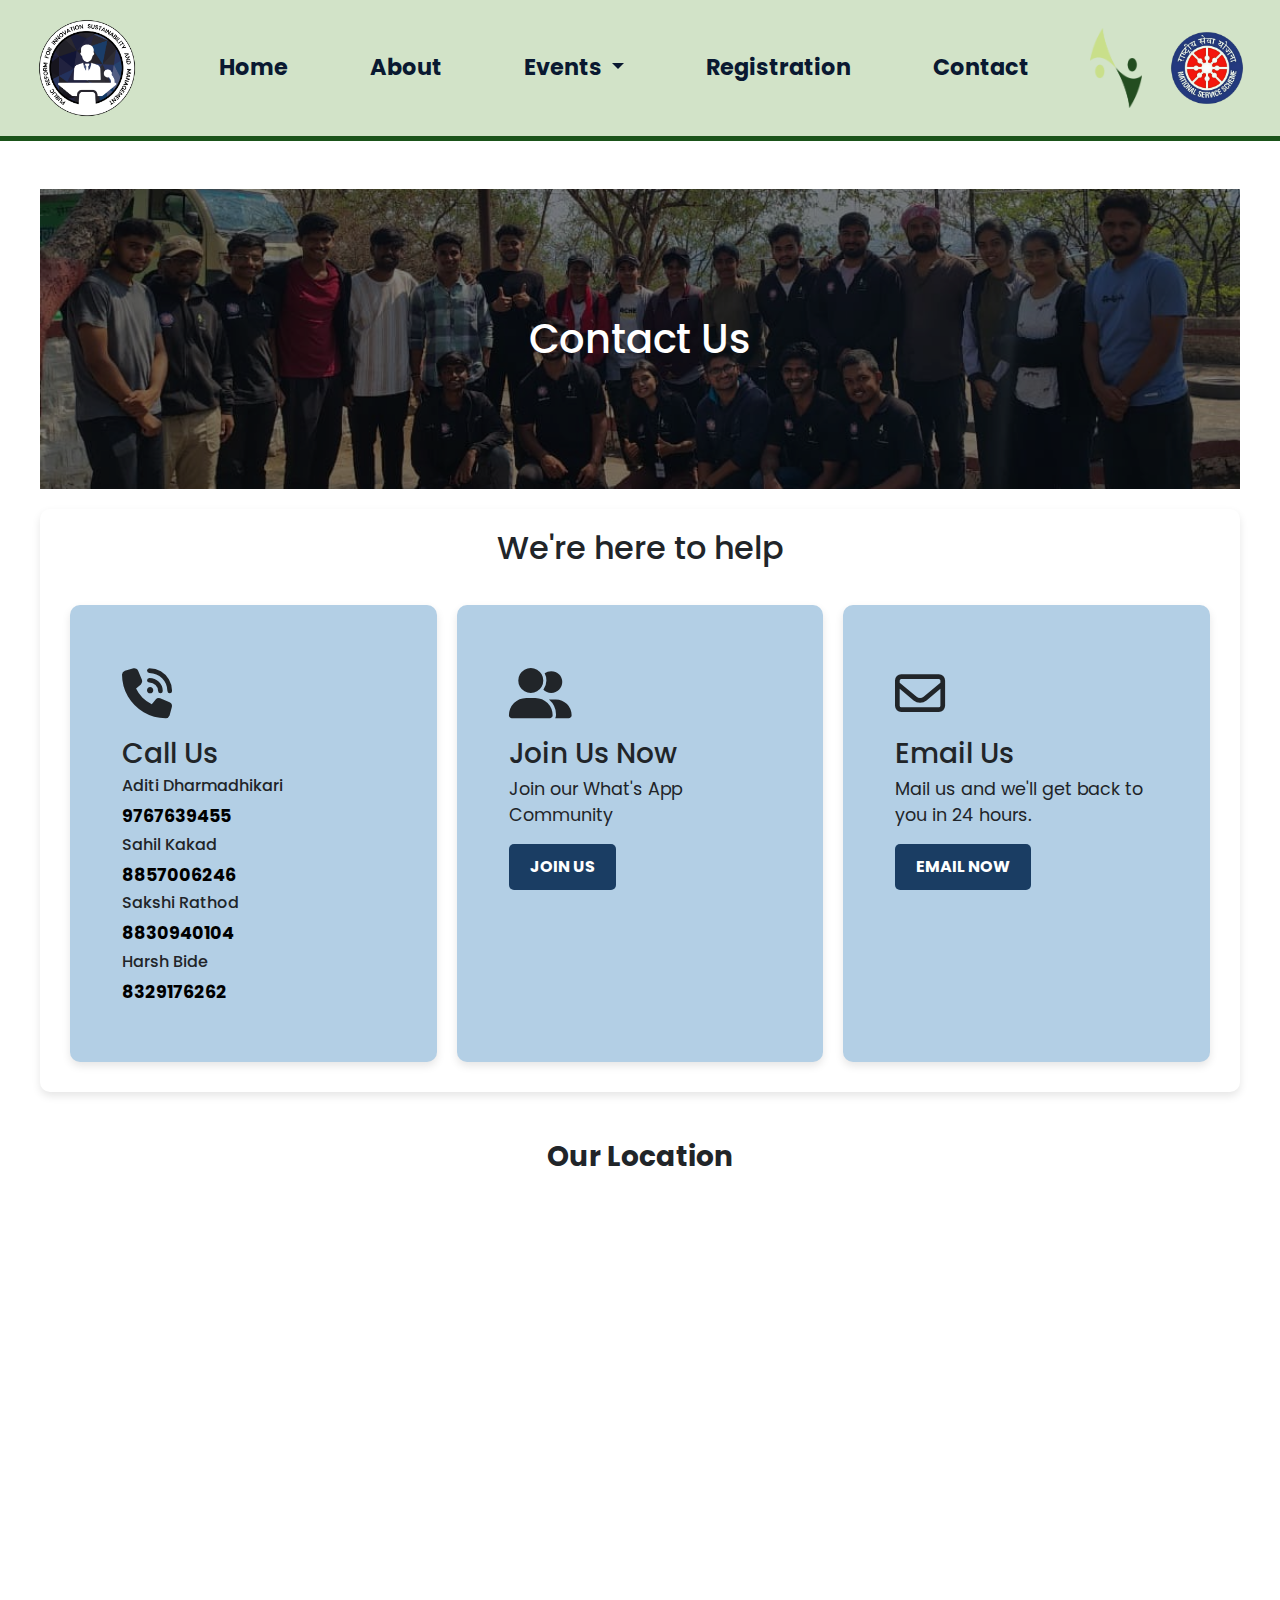
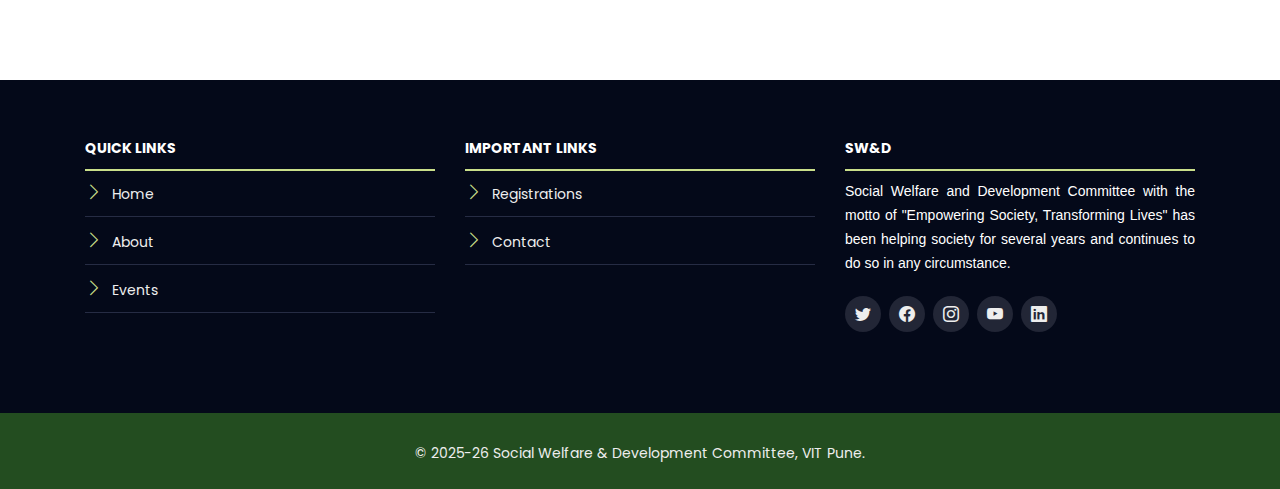
<file: contactUs.html>
<!DOCTYPE html>
<html lang="en">

<head>
    <meta charset="UTF-8">
    <meta name="viewport" content="width=device-width, initial-scale=1.0">
    <link rel="icon" type="image/x-icon" href="./assets/image/Prism-25.png">

    <title>ContactUs</title>
    <link rel="stylesheet" href="./assets/css/style.css">
    <link href="https://stackpath.bootstrapcdn.com/bootstrap/4.5.2/css/bootstrap.min.css" rel="stylesheet">
    <link href="https://fonts.googleapis.com/css2?family=Poppins:wght@400;600&display=swap" rel="stylesheet">
    <link rel="stylesheet" href="https://cdn.jsdelivr.net/npm/bootstrap-icons@1.3.0/font/bootstrap-icons.css">
    <link rel="stylesheet" href="https://cdnjs.cloudflare.com/ajax/libs/font-awesome/6.5.0/css/all.min.css">

    <style>
        .navbar-nav .nav-item .nav-link {
            color: #0A1931;
        }
        .containerF {
            width: 100%;
            max-width: 1200px;
            margin: auto;
            padding: 0px;
        }

        .containerF h1 {
            color: white;
            /* font-weight: 1000; */
            background-image: url("./assets/image/contact-us-bg-img.jpg");
            background-size: cover;
            background-position: 70%;
            padding: 20px;
            text-align: center;
            margin: 0;
            overflow: hidden;
            width: 100%;
            height: 300px;
            display: flex;
            justify-content: center;
            align-items: center;
            position: relative;
            /* filter: blur(50%); */
        }

        .containerF h1::before {
            content: '';
            /* font-weight: 1000; */
            position: absolute;
            top: 0;
            left: 0;
            right: 0;
            bottom: 0;
            background-image: inherit;
            background-size: inherit;
            background-position: 100% 75%;
            filter: brightness(50%);
            z-index: 0;
        }

        .slide-down {
            position: relative;
            z-index: 1;
            animation: slideDown 2s ease-out forwards;
        }

        @media (max-width: 768px){
            #conf-logo {
                margin-left: -1.5rem !important;
            }
        }

        @keyframes slideDown {
            from {
                transform: translateY(-100%);
                opacity: 0;
            }

            to {
                transform: translateY(0);
                opacity: 1;
            }
        }

        .text-center {
            text-align: center;
        }

        .contact-info {
            background-color: #c9df8a;
            padding: 20px 0px;
            margin: 20px 0px;
            box-shadow: 0 0 10px rgba(0, 0, 0, 0.1);
            display: flex;
            justify-content: space-around;
        }

        .iframe-container {
            display: flex;
            justify-content: center;
            align-items: center;

        }

        .map-container {
            text-align: center;
            margin: 0 auto;
        }

        /* Center the iframe */
        .map iframe {
            display: block;
            margin: 0 auto;
        }

        .contact {
            width: 100%;
            display: flex;
            justify-content: center;
            align-items: center;
        }

        .contact-us {
            margin-top: 20px;
            display: flex;
            justify-content: center;
            align-items: center;
            width: 100%;
            max-width: 100%;
            flex-wrap: wrap;
            gap: 20px;
            padding: 20px;
            box-shadow: 0 4px 8px rgba(0, 0, 0, 0.1);
            border-radius: 10px;
        }

        .contact-us h2 {
            margin-top: 0;
        }

        .contact-options {
            display: flex;
            justify-content: space-around;
            flex-wrap: wrap;
        }

        .contact-option {
            background-color: #B3CFE5;
            padding: 52px;
            border-radius: 10px;
            width: 40%;
            margin: 10px;
            box-shadow: 0 4px 8px rgba(0, 0, 0, 0.1);
            flex: 1 1 30%;
            max-width: 50%;
            box-sizing: border-box;
        }

        .contact-option .icon {
            margin-bottom: 1px;
        }

        .contact-option .icon img {
            width: 50px;
            height: 50px;
        }

        .contact-option h3 {
            margin: 5px 0;
        }

        .contact-option p {
            margin: 5px 0;
        }

        .contact-option a {
            text-decoration: none;
            font-weight: bold;
        }

        .btn {
            color: white;
            display: inline-block;
            padding: 10px 20px;
            background-color: #1A3D63;
            text-decoration: none;
            border-radius: 5px;
            margin-top: 10px;
        }

        .btn:hover {
            color: white;
        }

        @media (max-width: 768px) {
            h1 {
                height: 200px;
                font-size: 24px;
            }

            .contact-info {
                margin: 10px 0;
                padding: 15px;
            }

            .map iframe {
                height: 300px;
            }

            .contact-option {
                width: 45%;
                max-width: 45%;
                margin: 10px;
                flex: 1 1 100%;
            }
            
            #conf-logo{
                margin-left: -1.5rem !important;
            }
        }

        @media (max-width: 480px) {
            h1 {
                height: 150px;
                font-size: 20px;
                padding: 10px;
            }

            .contact-info {
                padding: 10px;
                font-size: 14px;
            }

            .map {
                margin: 20px 8px;
            }

            .map iframe {
                height: 250px;
            }

            .contact-option {
                width: 100%;
                max-width: 100%;
                margin: 10px 0;
                flex: 1 1 100%;
            }
        }

        .icon {
            font-size: 50px;
        }
    </style>
</head>

<body>
    <header>
        <nav class="navbar navbar-expand-lg navbar-light">
            <a class="navbar-brand" href="#">
                <img src="./assets/image/Prism-25.png" alt="Logo 1" height="110" id="conf-logo">
            </a>
            <button class="navbar-toggler" type="button" data-toggle="collapse" data-target="#navbarNav"
                aria-controls="navbarNav" aria-expanded="false" aria-label="Toggle navigation">
                <span class="navbar-toggler-icon"></span>
            </button>
            <div class="collapse navbar-collapse justify-content-center" id="navbarNav">
                <ul class="navbar-nav">
                    <li class="nav-item">
                        <a class="nav-link" href="./index.html">Home</a>
                    </li>
                    <li class="nav-item">
                        <a class="nav-link" href="./about.html">About</a>
                    </li>
                    <li class="nav-item  dropdown">
                        <a class="nav-link dropdown-toggle" href="./events.html" id="eventsDropdown" role="button"
                            data-toggle="dropdown" aria-haspopup="true" aria-expanded="false"
                            onclick="window.location.href='./events.html';">
                            Events
                        </a>
                        <div class="dropdown-menu" aria-labelledby="eventsDropdown">
                            <a class="dropdown-item" href="#tenure-presentation">Tenure Presentation</a>
                            <a class="dropdown-item" href="#round-table">Round-Table Conference</a>
                            <a class="dropdown-item" href="#ideathon">Ideathon (Social Track)</a>
                            <a class="dropdown-item" href="#sociothon">Sociothon (Technical Track)</a>
                            <a class="dropdown-item" href="#kala-kriti">Kala Kriti</a>
                        </div>
                    </li>
                    <li class="nav-item">
                        <a class="nav-link" href="./registration.html">Registration</a>
                    </li>
                    <li class="nav-item">
                        <a class="nav-link" href="./contactUs.html">Contact</a>
                    </li>
                </ul>
            </div>
            <div class="right-logos">
                <a class="navbar-brand" href="#">
                    <img src="./assets/image/swdlogo.png" alt="Logo 2" height="80">
                </a>
                <a id="nss-logo" class="navbar-brand" href="#">
                    <img src="./assets/image/nss.png" alt="Logo 3" height="80">
                </a>
            </div>
        </nav>
    </header>


    <!-- Content -->
    <div class="containerF my-5">
        <h1><span class="slide-down">Contact Us</span></h1>
        <divc class="contact">
            <div class="contact-us ">
                <h2>We're here to help</h2>
                <div class="contact-options">
                    <div class="contact-option" style="font-size: 1.1rem;">
                        <div class="icon">
                            <i class="fa-solid fa-phone-volume"></i>
                        </div>
                        <h3>Call Us</h3>
                        <h6>Aditi Dharmadhikari</h6>
                        <p><a href="tel:9767639455" style="color: black;">9767639455</a></p>
                        <h6>Sahil Kakad</h6>
                        <p><a href="tel:8857006246 " style="color: black;">8857006246 </a></p>
                        <h6>Sakshi Rathod</h6>
                        <p><a href="tel:8830940104" style="color: black;">8830940104</a></p>
                        <h6>Harsh Bide</h6>
                        <p><a href="tel:8329176262" style="color: black;">8329176262</a></p>
                    </div>
                    <div class="contact-option" style="font-size: 1.1rem;">
                        <div class="icon">
                            <i class="fa-solid fa-user-group"></i>
                        </div>
                        <h3>Join Us Now</h3>
                        <p>Join our What's App Community</p>
                        <a href="https://chat.whatsapp.com/F3Cqt99DQhV3qbzKt8YEwL" class="btn">JOIN US</a>
                    </div>
                    <div class="contact-option" style="font-size: 1.1rem;">
                        <div class="icon">
                            <i class="fa-regular fa-envelope"></i>
                        </div>
                        <h3>Email Us</h3>
                        <p>Mail us and we'll get back to you in 24 hours.</p>
                        <a href="mailto:nss@vit.edu" class="btn">EMAIL NOW</a>
                    </div>
                </div>
            </div>

    </div>


    <div class="map-container">
        <h3><strong>Our Location</strong></h3>
        <div class="map">
            <br>
            <iframe
                src="https://www.google.com/maps/embed?pb=!1m18!1m12!1m3!1d3784.442016683988!2d73.86562877442924!3d18.46362697091263!2m3!1f0!2f0!3f0!3m2!1i1024!2i768!4f13.1!3m3!1m2!1s0x3bc2ea950f616219%3A0x321bdae2cea9f064!2sVishwakarma%20Institute%20of%20Technology%20(VIT)!5e0!3m2!1sen!2sin!4v1722962998141!5m2!1sen!2sin"
                width="85%" height="450" style="border:0;" allowfullscreen="" loading="lazy"
                referrerpolicy="no-referrer-when-downgrade"></iframe>
        </div>
        <br>
    </div>

    <!-- ======= Footer ======= -->
    <footer id="footer">
        <div class="footer-top">
            <div class="container">
                <div class="row">

                    <div class="col-lg-4 col-md-6 footer-links">
                        <h4>Quick Links</h4>
                        <ul>
                            <li><i class="bi bi-chevron-right"></i> <a href="./index.html">Home</a></li>
                            <li><i class="bi bi-chevron-right"></i> <a href="./about.html">About</a></li>
                            <li><i class="bi bi-chevron-right"></i> <a href="./events.html">Events</a></li>
                        </ul>
                    </div>

                    <div class="col-lg-4 col-md-6 footer-links">
                        <h4>Important Links</h4>
                        <ul>
                            <li><i class="bi bi-chevron-right"></i> <a href="./registration.html">Registrations</a>
                            </li>
                            <!-- <li><i class="bi bi-chevron-right"></i> <a href="./Sponsors.html">Sponsors</a></li> -->
                            <li><i class="bi bi-chevron-right"></i> <a href="./contactUs.html">Contact</a></li>
                        </ul>
                    </div>

                    <div class="col-lg-4 col-md-6 footer-info">
                        <h4>SW&D</h4>
                        <p style="text-align: justify;">Social Welfare and Development Committee with the motto of
                            "Empowering Society, Transforming
                            Lives" has been helping society for several years and continues to do so in any
                            circumstance.
                        </p><br>
                        <div class="social-links">
                            <!-- <img src="./assets/image/swdlogo.png" alt="Logo" style="padding-right: 6.2rem; padding-left: 0.2rem;">      -->
                            <a href="https://twitter.com/vit_socials" target="_blank" class="twitter"><i
                                    class="bi bi-twitter"></i></a>
                            <a href="https://www.facebook.com/vitsocials" target="_blank" class="facebook"><i
                                    class="bi bi-facebook"></i></a>
                            <a href="https://www.instagram.com/vitsocials/" target="_blank" class="instagram"><i
                                    class="bi bi-instagram"></i></a>
                            <a href="https://www.youtube.com/channel/UCJnaNm8Ns08rUIhsdFM2fhA" target="_blank"
                                class="google-plus"><i class="bi bi-youtube"></i></a>
                            <a href="https://www.linkedin.com/company/vit-social-welfare-development/" target="_blank"
                                class="linkedin"><i class="bi bi-linkedin"></i></a>
                        </div>
                        <br>
                    </div>

                </div>
            </div>
        </div>
        <div class="container">
            <div class="copyright">
                © 2025-26 Social Welfare &amp; Development Committee, VIT Pune.
            </div>
        </div>
    </footer>

    <script src="https://code.jquery.com/jquery-3.5.1.slim.min.js"></script>
    <script src="https://cdn.jsdelivr.net/npm/@popperjs/core@2.9.2/dist/umd/popper.min.js"></script>
    <script src="https://stackpath.bootstrapcdn.com/bootstrap/4.5.2/js/bootstrap.min.js"></script>
</body>

</html>
</file>
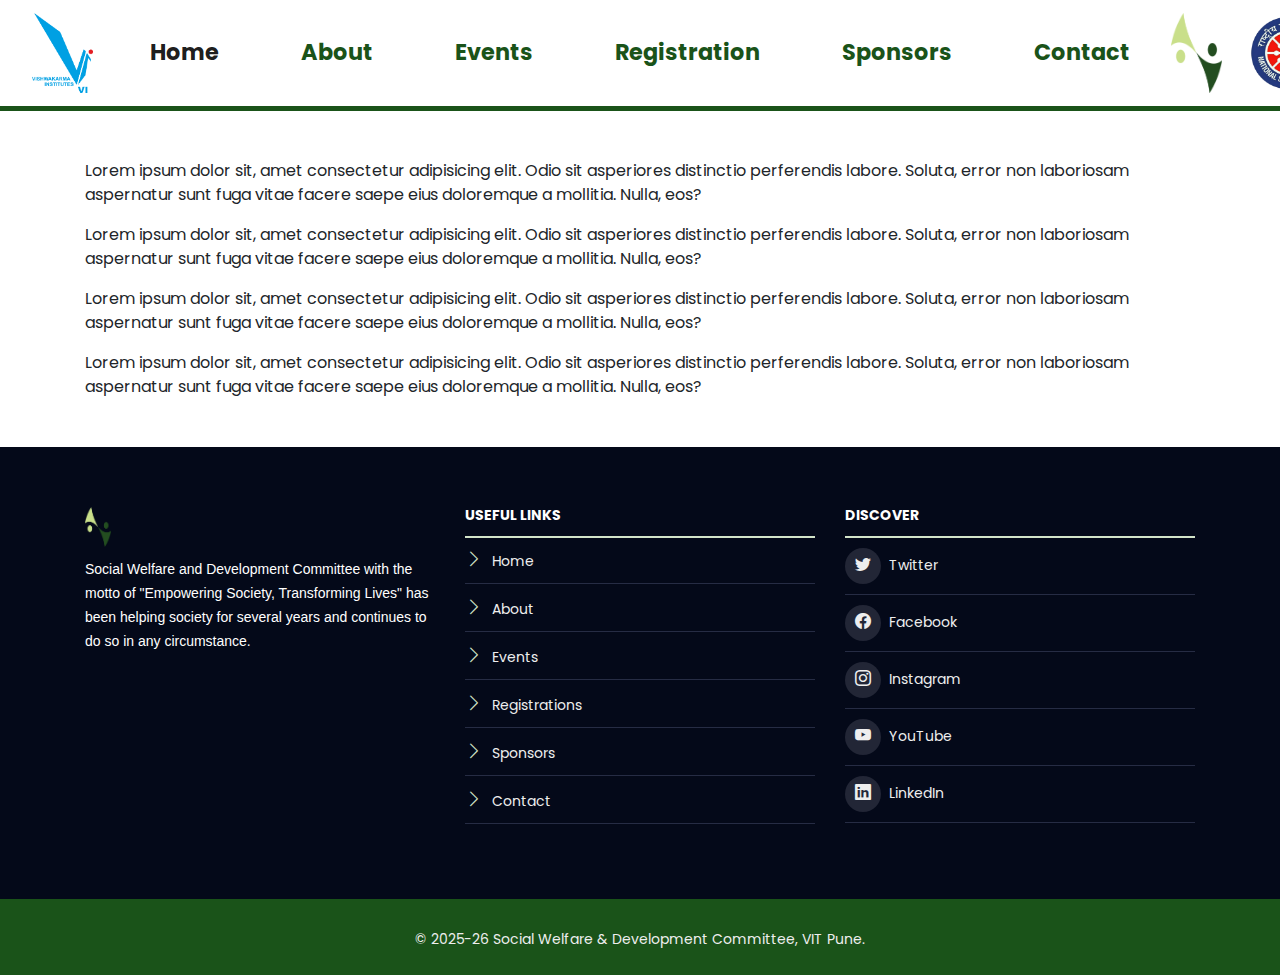
<file: Head_Footer.html>
<!DOCTYPE html>
<html lang="en">

<head>
    <meta charset="UTF-8">
    <meta name="viewport" content="width=device-width, initial-scale=1.0">
    <title>Header</title>
    <link href="https://stackpath.bootstrapcdn.com/bootstrap/4.5.2/css/bootstrap.min.css" rel="stylesheet">
    <link href="https://fonts.googleapis.com/css2?family=Poppins:wght@400;600&display=swap" rel="stylesheet">
    <link rel="stylesheet" href="https://cdn.jsdelivr.net/npm/bootstrap-icons@1.3.0/font/bootstrap-icons.css">
    <style>
        *{
            font-family: 'Poppins', sans-serif;
        }

        nav {
            background-color: #FFFFFF;
            padding-left: 2rem !important;
            border-bottom:  5px solid #1A5319; /* Added border */
        }

        .navbar-brand {
            font-size: 1.2rem;
            font-weight: bold;
        }

        .navbar-nav .nav-item .nav-link {
            font-size: 1.4rem;
            font-weight: bold;
            color: #1A5319;
        }

        .nav-item {
            padding: 0.5rem 1rem;
            border: 1px solid transparent;
        }

        .nav-link{
            padding: 1rem 1.5rem !important;
        }
        .nav-link:hover:not(.selected){
            color: white !important;
            background-color: black ;
        }

        .navbar-toggler {
            border: none;
        }

        .right-logos {
            display: flex;
            gap: 0.5rem;
             
        }


        .right-logos {

        @media (max-width: 991.98px) {
            .navbar-nav .nav-item .nav-link {
                text-align: center;
                padding: 5px;
            }

            .right-logos {
                justify-content: space-between;
                width: 100%;
            }
        }
    }

        #footer {
            background: #1A5319;
            padding: 0 0 25px 0;
            color: #eee;
            font-size: 14px;
        }

        #footer .footer-top {
            background: #040919;
            padding: 60px 0 30px 0;
        }

        #footer .footer-top .footer-info {
            margin-bottom: 30px;
        }

        #footer .footer-top .footer-info h3 {
            font-size: 26px;
            margin: 0 0 20px 0;
            padding: 2px 0 2px 0;
            line-height: 1;
            font-family: "Raleway", sans-serif;
            font-weight: 700;
            color: #fff;
        }

        #footer .footer-top .footer-info img {
            height: 40px;
            margin-bottom: 10px;
        }

        #footer .footer-top .footer-info p {
            font-size: 14px;
            line-height: 24px;
            margin-bottom: 0;
            font-family: "Raleway", sans-serif;
            color: #fff;
        }

        #footer .footer-top .social-links {
            list-style: none;
            padding: 0;
        }

        #footer .footer-top .social-links li {
            display: flex;
            align-items: center;
            margin: 10px 0;
            padding-bottom: 10px;
            border-bottom: 1px solid #262c44;
        }

        #footer .footer-top .social-links a {
            background: #222636;
            color: #eee;
            line-height: 1.8;
            margin-right: 8px;
            border-radius: 50%;
            width: 36px;
            height: 36px;
            transition: 0.3s;
            display: flex;
            align-items: center;
            justify-content: center;
            text-decoration: none;
            text-align: center;
            font-size: 16px;
       }

        #footer .footer-top .social-links a:hover {
            background: #D2E3C8;
            color: #fff;
        }


        #footer .footer-top h4 {
            font-size: 14px;
            font-weight: bold;
            color: #fff;
            text-transform: uppercase;
            position: relative;
            padding-bottom: 12px;
            border-bottom: 2px solid #D2E3C8;
        }

        #footer .footer-top .footer-links {
            margin-bottom: 30px;
        }

        #footer .footer-top .footer-links ul {
            list-style: none;
            padding: 0;
            margin: 0;
        }

        #footer .footer-top .footer-links ul i {
            padding-right: 5px;
            color: #D2E3C8;
            font-size: 18px;
        }

        #footer .footer-top .footer-links ul li {
            border-bottom: 1px solid #262c44;
            padding: 10px 0;
        }

        #footer .footer-top .footer-links ul li:first-child {
            padding-top: 0;
        }

        #footer .footer-top .footer-links ul a {
            color: #eee;
            text-decoration: none;
        }

        #footer .footer-top .footer-links ul a:hover {
            color: #D2E3C8;
        }

        #footer .footer-top .footer-contact {
            margin-bottom: 30px;
        }

        #footer .footer-top .footer-contact p {
            line-height: 26px;
        }

        #footer .footer-top .footer-newsletter {
            margin-bottom: 30px;
        }

        #footer .footer-top .footer-newsletter input[type=email] {
            border: 0;
            padding: 6px 8px;
            width: 65%;
        }

        #footer .footer-top .footer-newsletter input[type=submit] {
            background: #D2E3C8;
            border: 0;
            width: 35%;
            padding: 6px 0;
            text-align: center;
            color: #fff;
            transition: 0.3s;
            cursor: pointer;
        }

        #footer .footer-top .footer-newsletter input[type=submit]:hover {
            background: #D2E3C8;
        }

        #footer .copyright {
            background: #1A5319;
            text-align: center;
            padding-top: 30px;
        }

        #footer .credits {
            text-align: center;
            font-size: 13px;
            color: #ddd;
        }

        @media (max-width: 991.98px) {
            #footer .footer-top .social-links a {
                display: inline-block;
            }
        }
    </style>
</head>

<body>
    <header>
        <nav class="navbar navbar-expand-lg navbar-light">
            <a class="navbar-brand" href="#">
                <img src="./assets/image/vitlogo.png" alt="Logo 1" height="80">
            </a>
            <button class="navbar-toggler" type="button" data-toggle="collapse" data-target="#navbarNav"
                aria-controls="navbarNav" aria-expanded="false" aria-label="Toggle navigation">
                <span class="navbar-toggler-icon"></span>
            </button>
            <div class="collapse navbar-collapse justify-content-center" id="navbarNav">
                <ul class="navbar-nav">
                    <li class="nav-item active">
                        <a class="nav-link" href="./home.html">Home</a>
                    </li>
                    <li class="nav-item">
                        <a class="nav-link" href="./about.html">About</a>
                    </li>
                    <li class="nav-item">
                        <a class="nav-link" href="./events.html">Events</a>
                    </li>
                    <li class="nav-item">
                        <a class="nav-link" href="./registration.html">Registration</a>
                    </li>
                    <li class="nav-item">
                        <a class="nav-link" href="#">Sponsors</a>
                    </li>
                    <li class="nav-item">
                        <a class="nav-link" href="./contactUs.html">Contact</a>
                    </li>
                </ul>
            </div>
            <div class="right-logos">
                <a class="navbar-brand" href="#">
                    <img src="./assets/image/swdlogo.png" alt="Logo 2" height="80">
                </a>
                <a class="navbar-brand" href="#">
                    <img src="./assets/image/nss.png" alt="Logo 3" height="80">
                </a>
            </div>
        </nav>
    </header>

    <!-- Content -->
    <div class="container my-5">
        <p>Lorem ipsum dolor sit, amet consectetur adipisicing elit. Odio sit asperiores distinctio perferendis labore.
            Soluta, error non laboriosam aspernatur sunt fuga vitae facere saepe eius doloremque a mollitia. Nulla, eos?
        </p>
        <p>Lorem ipsum dolor sit, amet consectetur adipisicing elit. Odio sit asperiores distinctio perferendis labore.
            Soluta, error non laboriosam aspernatur sunt fuga vitae facere saepe eius doloremque a mollitia. Nulla, eos?
        </p>
        <p>Lorem ipsum dolor sit, amet consectetur adipisicing elit. Odio sit asperiores distinctio perferendis labore.
            Soluta, error non laboriosam aspernatur sunt fuga vitae facere saepe eius doloremque a mollitia. Nulla, eos?
        </p>
        <p>Lorem ipsum dolor sit, amet consectetur adipisicing elit. Odio sit asperiores distinctio perferendis labore.
            Soluta, error non laboriosam aspernatur sunt fuga vitae facere saepe eius doloremque a mollitia. Nulla, eos?
        </p>
    </div>

    <!-- ======= Footer ======= -->
    <footer id="footer">
        <div class="footer-top">
            <div class="container">
                <div class="row">

                    <div class="col-lg-4 col-md-6 footer-info">
                        <img src="./assets/image/swdlogo.png" alt="Logo">
                        <p>Social Welfare and Development Committee with the motto of "Empowering Society, Transforming
                            Lives" has been helping society for several years and continues to do so in any
                            circumstance.
                        </p>
                    </div>

                    <div class="col-lg-4 col-md-6 footer-links">
                        <h4>Useful Links</h4>
                        <ul>
                            <li><i class="bi bi-chevron-right"></i> <a href="./index.html">Home</a></li>
                            <li><i class="bi bi-chevron-right"></i> <a href="./team/team_2022/index.html">About</a></li>
                            <li><i class="bi bi-chevron-right"></i> <a href="./Calender/cal.html">Events</a></li>
                            <li><i class="bi bi-chevron-right"></i> <a href="./flagship/flagship.html">Registrations</a>
                            </li>
                            <li><i class="bi bi-chevron-right"></i> <a href="./GP2/index.php">Sponsors</a></li>
                            <li><i class="bi bi-chevron-right"></i> <a href="./nss/nss.html">Contact</a></li>
                        </ul>
                    </div>

                    <div class="col-lg-4 col-md-6 footer-contact">
                        <h4>Discover</h4>
                        <ul class="social-links">
                            <li>
                                <a href="https://twitter.com/vit_socials" target="_blank" class="twitter"><i
                                        class="bi bi-twitter"></i></a> Twitter
                            </li>
                            <li>
                                <a href="https://www.facebook.com/vitsocials" target="_blank" class="facebook"><i
                                        class="bi bi-facebook"></i></a> Facebook
                            </li>
                            <li>
                                <a href="https://www.instagram.com/vitsocials/" target="_blank" class="instagram"><i
                                        class="bi bi-instagram"></i></a> Instagram
                            </li>
                            <li>
                                <a href="https://www.youtube.com/channel/UCJnaNm8Ns08rUIhsdFM2fhA" target="_blank"
                                    class="google-plus"><i class="bi bi-youtube"></i></a> YouTube
                            </li>
                            <li>
                                <a href="https://www.linkedin.com/company/vit-social-welfare-development/"
                                    target="_blank" class="linkedin"><i class="bi bi-linkedin"></i></a> LinkedIn
                            </li>
                        </ul>
                    </div>

                </div>
            </div>
        </div>
        <div class="container">
            <div class="copyright">
                © 2025-26 Social Welfare &amp; Development Committee, VIT Pune.
            </div>
        </div>
    </footer>

    <script src="https://code.jquery.com/jquery-3.5.1.slim.min.js"></script>
    <script src="https://cdn.jsdelivr.net/npm/@popperjs/core@2.9.2/dist/umd/popper.min.js"></script>
    <script src="https://stackpath.bootstrapcdn.com/bootstrap/4.5.2/js/bootstrap.min.js"></script>
</body>

</html>
</file>
<file: assets/css/style.css>
:root {
    --light-green: #c9df8a;
    --dark-green: #234d20;
    --card-shadow: 0 5px 20px -8px hsla(0, 0%, 0%, 0.15);
}

*,
*::before,
*::after {
  margin: 0;
  padding: 0;
  box-sizing: border-box;
}

*{
    font-family: 'Poppins', sans-serif;
}
nav {
    background-color: #D2E3C8;;
    padding-left: 2rem !important;
    border-bottom:  5px solid #1A5319; /* Added border */
}

.navbar-brand {
    font-size: 1.2rem;
    font-weight: bold;
}

.navbar-nav .nav-item .nav-link {
    font-size: 1.4rem;
    font-weight: bold;
    color: #1A5319;
}

.nav-item {
    padding: 0.5rem 1rem;
    border: 1px solid transparent;
}

.nav-link{
    padding: 1rem 1.5rem !important;
}
.nav-link:hover:not(.selected){
    color: white !important;
    background-color: black ;
}

.navbar-toggler {
    border: none;
}

.right-logos {
    display: flex;
    gap: 0.5rem;
     
}

@media (max-width: 991.98px) {
    .navbar-nav .nav-item .nav-link {
        text-align: center;
        padding: 5px;
    }

    .right-logos {
        justify-content: space-between;
        width: 100%;
    }
}



#footer {
    background: #234d20;
    padding: 0 0 25px 0;
    color: #eee;
    font-size: 14px;
}

#footer .footer-top {
    background: #040919;
    padding: 60px 0 30px 0;
}

#footer .footer-top .footer-info {
    margin-bottom: 30px;
}

#footer .footer-top .footer-info h3 {
    font-size: 26px;
    margin: 0 0 20px 0;
    padding: 2px 0 2px 0;
    line-height: 1;
    font-family: "Raleway", sans-serif;
    font-weight: 700;
    color: #fff;
}

#footer .footer-top .footer-info img {
    height: 40px;
    margin-bottom: 10px;
}

#footer .footer-top .footer-info p {
    font-size: 14px;
    line-height: 24px;
    margin-bottom: 0;
    font-family: "Raleway", sans-serif;
    color: #fff;
}

#footer .footer-top .social-links a {
    display: inline-block;
    background: #222636;
    color: #eee;
    line-height: 1;
    margin-right: 4px;
    border-radius: 50%;
    width: 36px;
    height: 36px;
    transition: 0.3s;
    display: inline-flex;
    align-items: center;
    justify-content: center;
    text-decoration: none;
    text-align: center;
    font-size: 1.5rem;
}

#footer .footer-top .social-links a i {
    line-height: 0;
    font-size: 16px;
}

#footer .footer-top .social-links a:hover {
    background: #c9df8a;
    color: #fff;
}

#footer .footer-top h4 {
    font-size: 14px;
    font-weight: bold;
    color: #fff;
    text-transform: uppercase;
    position: relative;
    padding-bottom: 12px;
    border-bottom: 2px solid #c9df8a;
}

#footer .footer-top .footer-links {
    margin-bottom: 30px;
}

#footer .footer-top .footer-links ul {
    list-style: none;
    padding: 0;
    margin: 0;
}

#footer .footer-top .footer-links ul i {
    padding-right: 5px;
    color: #c9df8a;
    font-size: 18px;
}

#footer .footer-top .footer-links ul li {
    border-bottom: 1px solid #262c44;
    padding: 10px 0;
}

#footer .footer-top .footer-links ul li:first-child {
    padding-top: 0;
}

#footer .footer-top .footer-links ul a {
    color: #eee;
}

#footer .footer-top .footer-links ul a:hover {
    color: #c9df8a;
}

#footer .footer-top .footer-contact {
    margin-bottom: 30px;
}

#footer .footer-top .footer-contact p {
    line-height: 26px;
}

#footer .footer-top .footer-newsletter {
    margin-bottom: 30px;
}

#footer .footer-top .footer-newsletter input[type=email] {
    border: 0;
    padding: 6px 8px;
    width: 65%;
}

#footer .footer-top .footer-newsletter input[type=submit] {
    background: #c9df8a;
    border: 0;
    width: 35%;
    padding: 6px 0;
    text-align: center;
    color: #fff;
    transition: 0.3s;
    cursor: pointer;
}

#footer .footer-top .footer-newsletter input[type=submit]:hover {
    background: #c9df8a;
}

#footer .copyright {
    background: #234d20;
    text-align: center;
    padding-top: 30px;
}

#footer .credits {
    text-align: center;
    font-size: 13px;
    color: #ddd;
}

/* .iframe-navbar{
    height:60px;
    width:98vw;
    overflow-y: hidden;
    border: none;
} */
/* Banner */

.banner{
    width: 100%;
    height: 48vh;
    margin-top: 6vh;
    background-image: url('./assets/image/about-bg-img.jpg');
    background-size: cover;
    background-position: 70%;
    position:relative;
    display: flex;
    align-items: center;
    justify-content: center;
}

.banner::before {
    content: '';
    position: absolute;
    top: 0;
    left: 0;
    width: 100%;
    height: 100%;
    background-color: black;
    opacity: 0.5; 
    z-index: 1; 
}

.banner-heading{
    color: white;
    z-index: 3;
    letter-spacing: 3px;
    font-weight: 800;
    font-size: 45px;
    
}
/* ngo cards */

.card-container {
    display: flex;
    flex-wrap: wrap;
    gap: 20px;
    margin-top: 10vh;
}

.ppt{
    background: url('./assets/image/service-map.png');
}

.ppt-start{
    display: flex;
    gap: 3vw;
}

.ppt-start img{
    width: 50%;
    transition: transform 0.2s;   
    box-shadow: 0 4px 12px rgba(0, 0, 0, 0.3), 
                0 6px 20px rgba(0, 0, 0, 0.19); 
}

.ppt-start img:hover{
    transform: scale(1.05);
    box-shadow: 0 8px 16px rgba(0, 0, 0, 0.4), 
                0 12px 24px rgba(0, 0, 0, 0.25);
}


.gd-topics{
    list-style-type: none;
    margin-left: 10vw;
}

.gd-topics li{
    display: flex;
    gap: 1vw;
    transition: transform 0.4s;
}
.topic-bullet{
    color: var(--dark-green);
    font-size: 5vh;
}

.gd-topics h5{
    margin-top: 11px;
}

.gd-topics li:hover{
    transform: scale(1.04);
}

.ngo-heading{
    padding-left: 5vw;
}

.ngo-heading span{
    color: #c9df8a;
    font-weight: 700;
    font-size: 20px;
    padding-left: 13px;
}

.headline{
    font-size: 50px;
}

.headline strong{
    color: #234d20;
}


.ngos {
  display: flex;
  justify-content: center;
  align-items: stretch;
  flex-wrap: nowrap; /* Keeps all cards in one line */
  gap: 30px;
  padding: 20px 5%;
}

.card {
  flex: 1; /* 🔥 Makes all cards shrink/expand equally */
  min-width: 200px; /* Prevents them from becoming too small */
  max-width: 280px; /* Keeps consistent upper limit */
  border: 1px solid #ddd;
  border-radius: 10px;
  overflow: hidden;
  background-color: white;
  box-shadow: 0 4px 8px rgba(0, 0, 0, 0.2);
  transition: transform 0.2s, box-shadow 0.2s;
}

.card:hover {
  transform: scale(1.05);
  box-shadow: 0 6px 14px rgba(0, 0, 0, 0.25);
}

.card-image {
  position: relative;
  width: 100%;
  height: 180px; /* Slightly smaller to fit better on one line */
}

.card-image img {
  width: 100%;
  height: 100%;
  object-fit: contain;
  border-bottom: 2px solid #234d20;
}

.card-hover-info {
  position: absolute;
  top: 0;
  left: 0;
  width: 100%;
  height: 100%;
  background-color: rgba(0, 0, 0, 0.7);
  color: white;
  display: flex;
  justify-content: center;
  align-items: center;
  text-align: center;
  opacity: 0;
  transition: opacity 0.3s ease;
}

.card:hover .card-hover-info {
  opacity: 1;
}

.card-name {
  padding: 15px;
  text-align: center;
  font-size: 18px;
  color: #234d20;
  font-weight: bold;
}

/* Link styling */
.card-name a {
  color: inherit;
  text-decoration: none;
  transition: color 0.3s ease, text-shadow 0.3s ease;
}

.card-name a:hover {
  color: #2d7a33;
  text-shadow: 0 0 6px rgba(35, 77, 32, 0.3);
}

@media (max-width: 768px) {
  .ngos {
    flex-wrap: wrap; /* Allow wrapping */
    justify-content: center;
  }

  .card {
    flex: 1 1 90%; /* Take up most of the width */
    max-width: 350px; /* Original larger card width */
    height: auto;
  }

  .card-image {
    height: 220px; /* Restore original image height */
  }
}

/* color changing logos */

.partner {
    margin: 13vh 0;
    background-color: var(--baby-powder); 
}

.partner .container {
  display: flex;
  flex-wrap: wrap;
  justify-content: center;
  align-items: center;
  gap: 50px;
}

.partner-logo .color,
.partner-logo:is(:hover, :focus) .gray { display: none; }

.partner-logo:is(:hover, :focus) .color,
.partner-logo .gray { display: block; }

/* presentations */
.tab-content h2{
    font-size: 25px;
    color: var(--dark-green);
    font-style: italic;
}

.tab-content ul strong{
    color: var(--dark-green);
}

.tab-content ul{
    padding: 0 3.5vw 2.5vh 3.5vw;
}

.back-color{
    background-color: var(--light-green);
    border-radius: 10px;
}

.section-header{
    display: flex;
    margin-top: 7vh;
    padding-left: 2.5vw;
    padding-top: 2.5vh;
}

.section-header h2{
    margin-left: 1vw;
}


.section-header ion-icon{
    margin-top: 1vh;
    color: var(--dark-green);
}

.tab-content{
    line-height: 2; 
    font-size: 20px;
    font-weight: 500;
    padding: 0 5rem 0 5rem;
}


.gd-parameter{
    margin-bottom: 10vh; 
}

.service-list {
    display: flex;
    gap: 20px;
    list-style-type: none;
    justify-content: center;
    align-items: center;
  }
  
  .service-card {
    text-align: center;
    padding: 45px 40px;
    border-radius: 2px;
    outline: 3px solid transparent;
    box-shadow: var(--card-shadow);
    transition: 0.25s ease;
    width: 25vw;
    
  }
  
  .service-card:is(:hover, :focus-within) { 
    outline-color: var(--light-green);
    transform: scale(1.03);
 }
  
  .service-card .card-icon {
    color: var(--light-green);
    font-size: 4rem;
  }
  
  .service-card .card-title {
    font-size: 1.5rem;
  }

  .service-card .card-text{
    font-size: 1.2rem;
    text-align: left;
  }
  
@media (max-width: 991.98px) {
    .navbar-nav .nav-item .nav-link {
        text-align: center;
        padding: 5px;
    }

    .right-logos {
        justify-content: space-between;
        width: 100%;
    }

    /* .service-list{
        flex-direction: column;
    } */

    .service-card{
        width: 70vw;
        outline-color: var(--light-green);
    }

    #footer .footer-top .social-links a {
        display: inline-block;
    }
}


@media (max-width: 850px) {
    .ppt-start{
        display: flex;
        flex-direction: column;
    }
    
    .ppt-start img{
        width: 115%;
        align-self: center;
    }

    .tab-content{
        padding: 0 2rem 0 2rem;
    }

    .tab-content ul{
        padding: 0 5vw 2.5vh 7vw;
    }
    
}

@media (max-width: 520px) {
    .service-card{
        width: 85vw;

    }

    .tab-content ul{
        padding: 0 5vw 2.5vh 9vw;
    }
}

.slide-down {
    position: relative;
    z-index: 1;
    animation: slideDown 2s ease-out forwards;
}
@keyframes slideDown {
    from {
        transform: translateY(-100%);
        opacity: 0;
    }
    to {
        transform: translateY(0);
        opacity: 1;
    }
}

@media (max-width: 991.98px) {
    #footer .footer-top .social-links a {
        display: inline-block;
    }
}


.slide-down {
    position: relative;
    z-index: 1;
    animation: slideDown 2s ease-out forwards;
}
@keyframes slideDown {
    from {
        transform: translateY(-100%);
        opacity: 0;
    }
    to {
        transform: translateY(0);
        opacity: 1;
    }
}

@media (max-width: 991.98px) {
    #footer .footer-top .social-links a {
        display: inline-block;
    }
}


        /* Dropdown styling */
        .dropdown-menu {
            background-color: #fff;
            border: 1px solid #ddd;
            border-radius: 8px;
            box-shadow: 0 4px 12px rgba(0, 0, 0, 0.15);
            min-width: 250px;
        }

        .dropdown-item {
            padding: 10px 20px;
            color: #333;
            transition: all 0.3s ease;
        }

        .dropdown-item:hover {
            background-color: #f0f0f0;
            color: #2d5016;
            transform: translateX(5px);
        }
</file>
